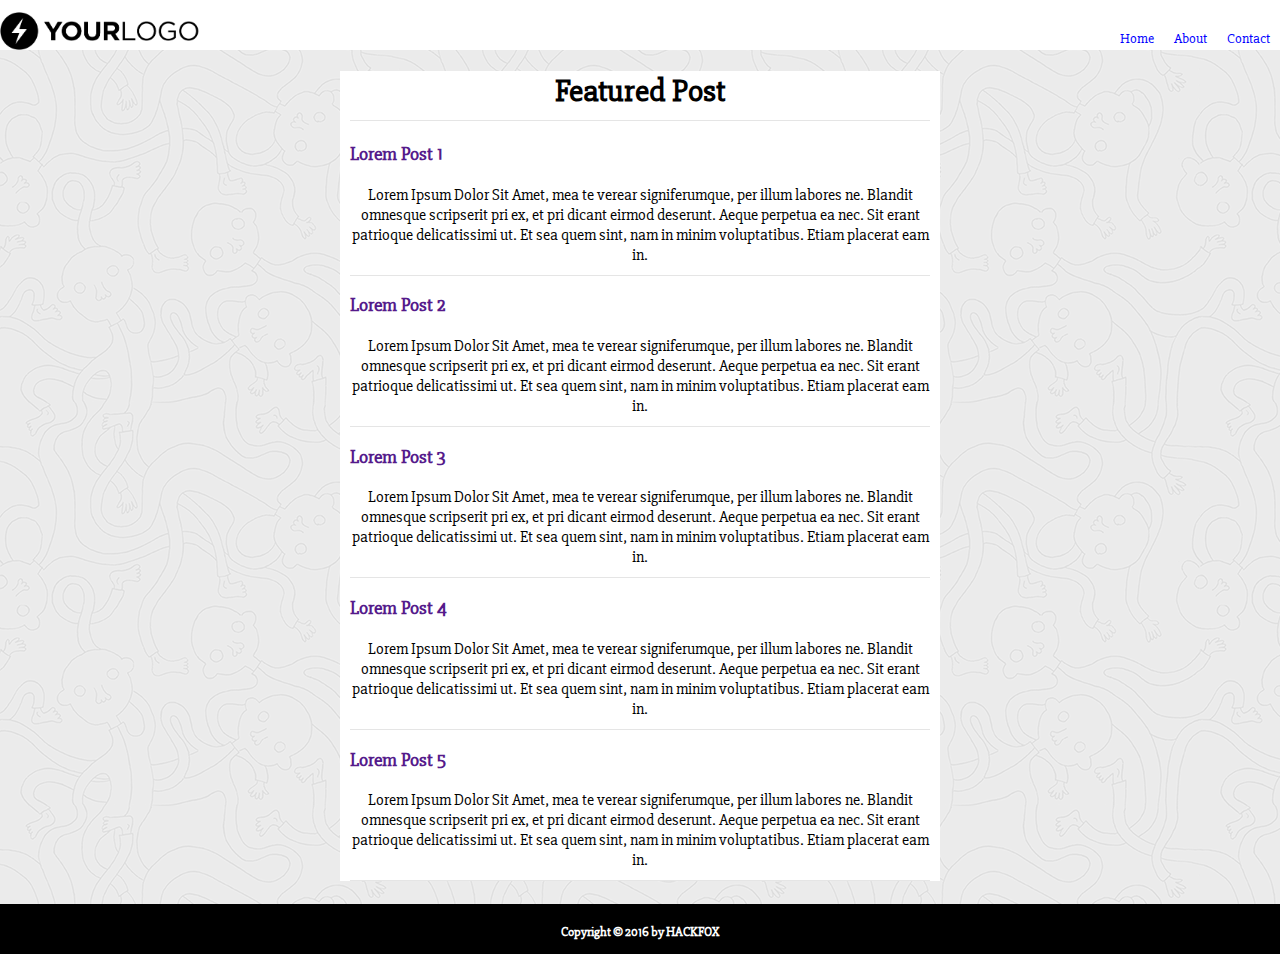
<file: css-layouting/index.html>
<!doctype html>
<html>
	<head>
		<link rel="stylesheet" type="text/css" href="style.css">
		<link rel="stylesheet" type="text/css" href="https://fonts.googleapis.com/css?family=Slabo+27px">
	</head>
	<body>
		<header>
			<img id="logo" src="img/sample-logo.png" width="200px">
			<nav>
				<ul>
					<a href="#"><li>Home</li></a>
					<a href="#"><li>About</li></a>
					<a href="#"><li>Contact</li></a>
				</ul>
			</nav>
		</header>
		<section>
			<h1>Featured Post</h1>
			<div id="article-list">
				<article>
					<a href=""><h3>Lorem Post 1</h3></a>
					<p>
						Lorem Ipsum Dolor Sit Amet, mea te verear signiferumque, per illum labores ne. Blandit omnesque scripserit pri ex, et pri dicant eirmod deserunt. Aeque perpetua ea nec. Sit erant patrioque delicatissimi ut. Et sea quem sint, nam in minim voluptatibus. Etiam placerat eam in.
					</p>
				</article>
				<article>
					<a href=""><h3>Lorem Post 2</h3></a>
					<p>
						Lorem Ipsum Dolor Sit Amet, mea te verear signiferumque, per illum labores ne. Blandit omnesque scripserit pri ex, et pri dicant eirmod deserunt. Aeque perpetua ea nec. Sit erant patrioque delicatissimi ut. Et sea quem sint, nam in minim voluptatibus. Etiam placerat eam in.
					</p>
				</article>
				<article>
					<a href=""><h3>Lorem Post 3</h3></a>
					<p>
						Lorem Ipsum Dolor Sit Amet, mea te verear signiferumque, per illum labores ne. Blandit omnesque scripserit pri ex, et pri dicant eirmod deserunt. Aeque perpetua ea nec. Sit erant patrioque delicatissimi ut. Et sea quem sint, nam in minim voluptatibus. Etiam placerat eam in.
					</p>
				</article>
				<article>
					<a href=""><h3>Lorem Post 4</h3></a>
					<p>
						Lorem Ipsum Dolor Sit Amet, mea te verear signiferumque, per illum labores ne. Blandit omnesque scripserit pri ex, et pri dicant eirmod deserunt. Aeque perpetua ea nec. Sit erant patrioque delicatissimi ut. Et sea quem sint, nam in minim voluptatibus. Etiam placerat eam in.
					</p>
				</article>
				<article>
					<a href=""><h3>Lorem Post 5</h3></a>
					<p>
						Lorem Ipsum Dolor Sit Amet, mea te verear signiferumque, per illum labores ne. Blandit omnesque scripserit pri ex, et pri dicant eirmod deserunt. Aeque perpetua ea nec. Sit erant patrioque delicatissimi ut. Et sea quem sint, nam in minim voluptatibus. Etiam placerat eam in.
					</p>
				</article>
			</div>
		</section>
		<footer>
			<h5>Copyright &copy; 2016 by HACKFOX</h5>
		</footer>
	</body>
</html>
</file>
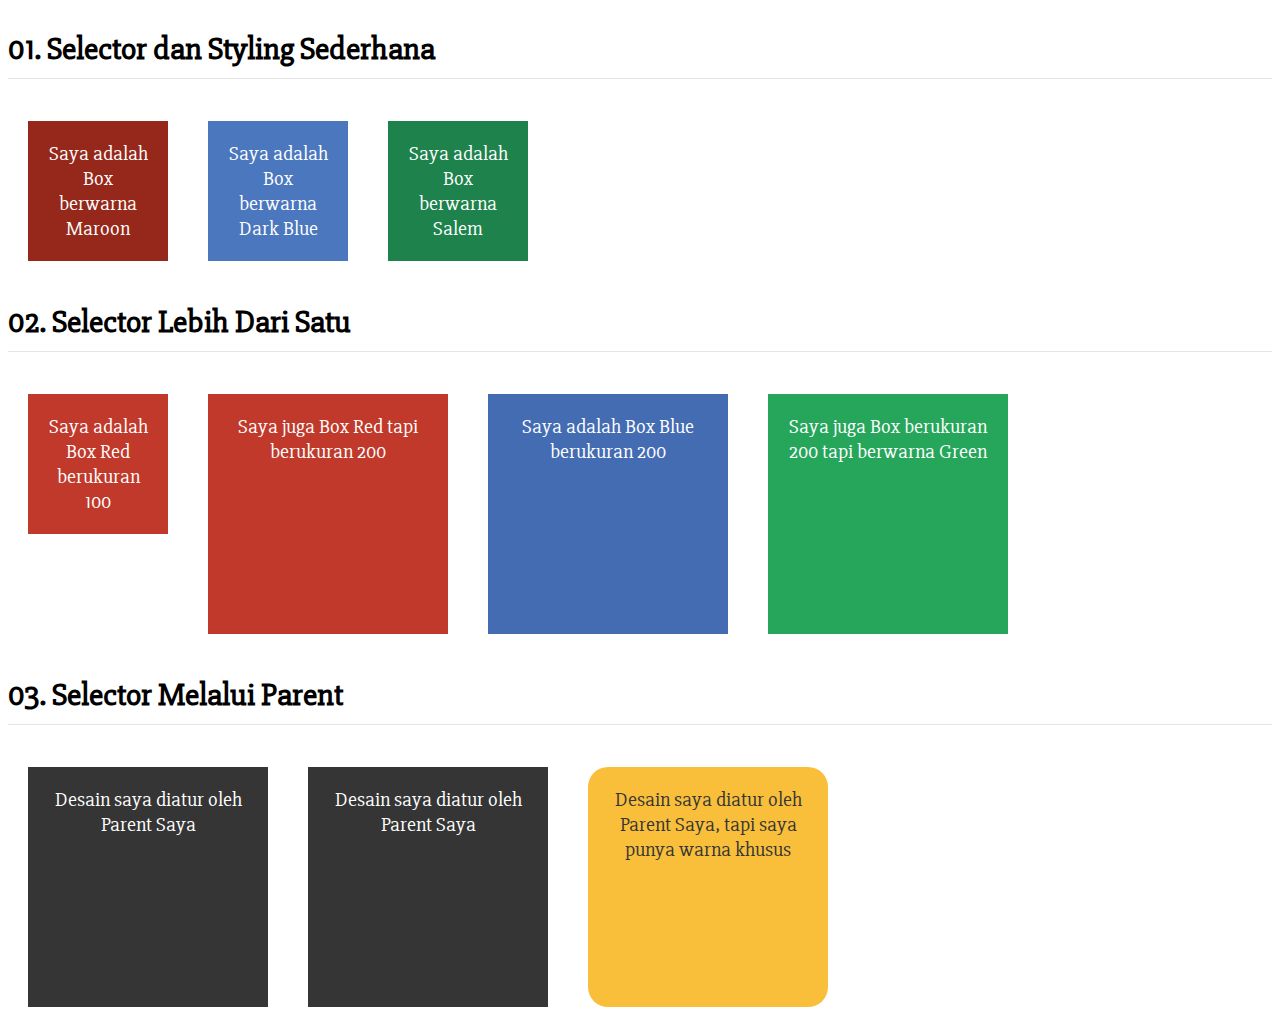
<file: css-styling/index.html>
<!doctype html>
<html>
<head>
	<link href="https://fonts.googleapis.com/css?family=Slabo+27px" rel="stylesheet">
	<link href="style.css" rel="stylesheet">
	<title>Styling CSS</title>
</head>
<body>
	<div class="separator">
		<h1>01. Selector dan Styling Sederhana</h1>
		<div class="box-100" id="maroon-box">Saya adalah Box berwarna Maroon</div>
		<div class="box-100" id="dark-blue-box">Saya adalah Box berwarna Dark Blue</div>
		<div class="box-100" id="salem-box">Saya adalah Box berwarna Salem</div>
	</div>
	<div class="separator">
		<h1>02. Selector Lebih Dari Satu</h1>
		<div class="box-100 red-background">Saya adalah Box Red berukuran 100</div>
		<div class="box-200 red-background">Saya juga Box Red tapi berukuran 200</div>
		<div class="box-200 blue-background">Saya adalah Box Blue berukuran 200</div>
		<div class="box-200 green-background">Saya juga Box berukuran 200 tapi berwarna Green</div>
		<!--<div class="box-100 box-200" style="border: solid">Saya juga Box berukuran 200 tapi berwarna Green</div>		-->
	</div>
	<div class="separator">
		<h1>03. Selector Melalui Parent</h1>
		<div class="box-list">
			<div>Desain saya diatur oleh Parent Saya</div>
			<div>Desain saya diatur oleh Parent Saya</div>
			<div id="gold-box">Desain saya diatur oleh Parent Saya, tapi saya punya warna khusus</div>
		</div>
	</div>
</body>
</html>
</file>
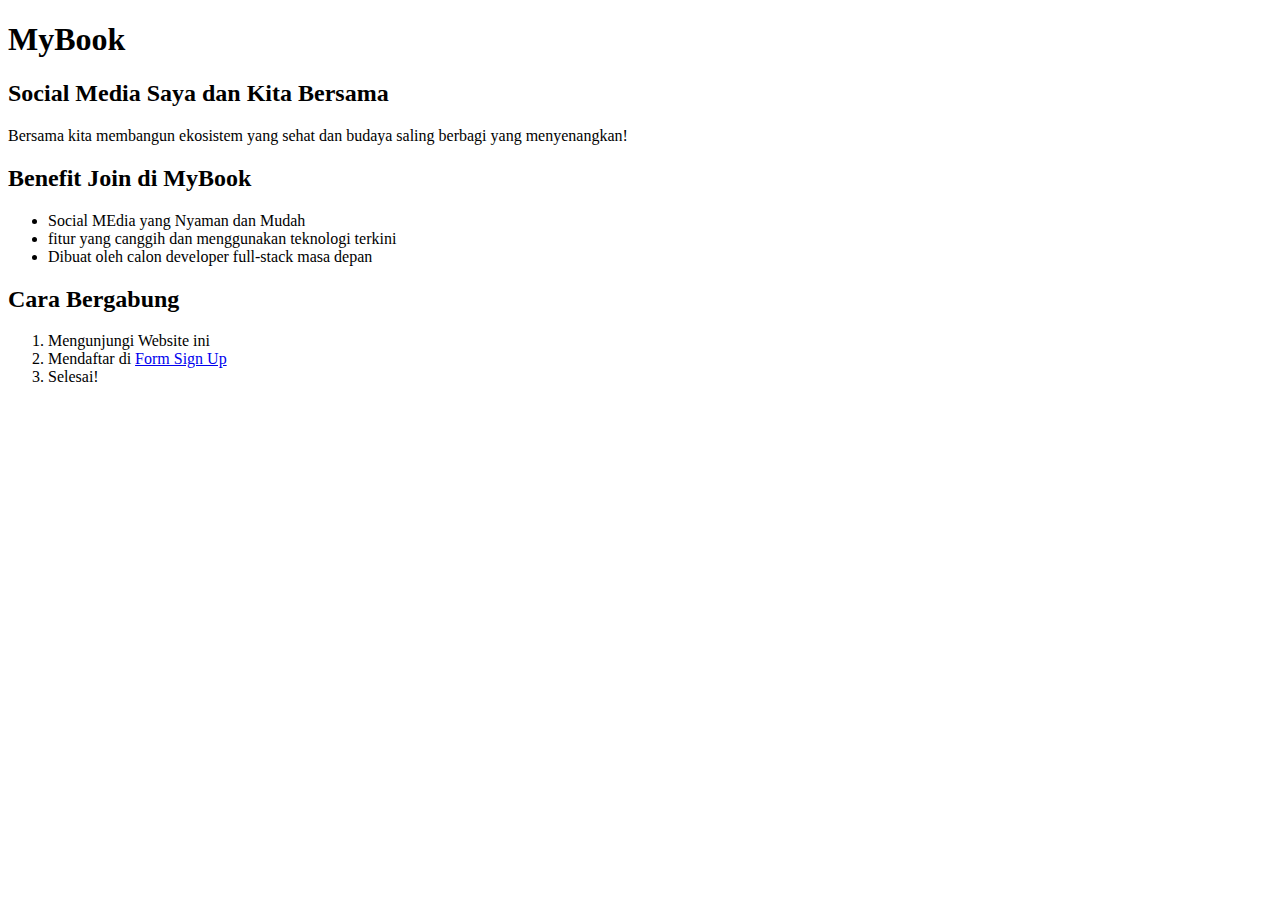
<file: html-basic/index.html>
<!DOCTYPE html> 
<html>
<head><title>MyBook</title></head>
<body>
<h1>MyBook</h1>
<h2>Social Media Saya dan Kita Bersama</h2>
<p>Bersama kita membangun ekosistem yang sehat dan budaya saling berbagi yang menyenangkan!</p>
<h2>Benefit Join di MyBook</h2>
<ul>
<li>Social MEdia yang Nyaman dan Mudah</li>
<li>fitur yang canggih dan menggunakan teknologi terkini</li>
<li>Dibuat oleh calon developer full-stack masa depan</li>
</ul>
<h2>Cara Bergabung</h2>
<ol>
<li>Mengunjungi Website ini</li>
<li>Mendaftar di <a href="./form.html">Form Sign Up</a> </li>
<li>Selesai!</li>
</ol>

</body>
</html>
</file>
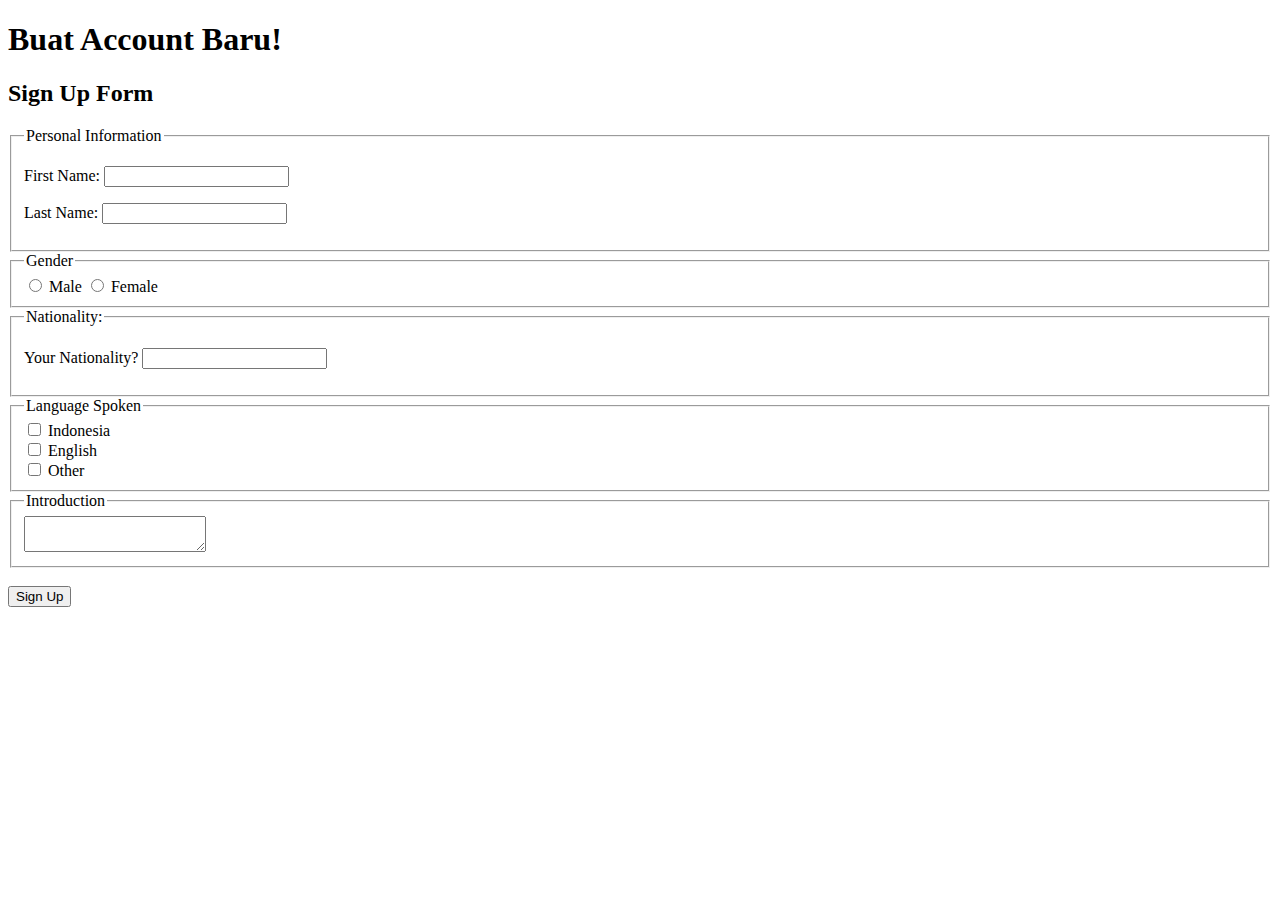
<file: html-basic/form.html>
<!DOCTYPE html> 
<html>
<head><title>Sign Up MyBook</title></head>
<body>
<h1>Buat Account Baru!</h1>
<h2>Sign Up Form</h2>
<form action="./welcome.html">
  <fieldset>
    <legend>Personal Information</legend>
    <p>
      <label for="first-name">First Name:</label>
      <input id="first-name" name="firstName" type="text">
    </p>
    <p>
      <label for="last-name">Last Name:</label>
      <input id="last-name" name="lastName" type="text">
    </p>    
  </fieldset>

  <fieldset>
    <legend>Gender</legend>    
      <label for="gender"></label>
      <input id="male-radio" type="radio" name="gender" value="male">
      <label for="male-radio">Male</label>
      <input id="female-radio" type="radio" name="gender" value="female">
      <label for="female-radio">Female</label>
  </fieldset>

  <fieldset>
  	<legend>Nationality:</legend>
      <p>
      <label for="nationality">Your Nationality?</label>
      <input type="text" name="nationality" list="nationCountry" />
      <datalist id="nationCountry">
        <select name="altnationCountry">
          <option value="Indonesian"></option>
          <option value="Singaporean"></option>
          <option value="Malaysian"></option>
          <option value="Australian"></option>
      </select>
    </datalist>
  </p>
  </fieldset>
  <fieldset>
  	<legend>Language Spoken</legend>
  	  <input type="checkbox" name="language" value="Indonesia"> Indonesia<br>
  	  <input type="checkbox" name="language" value="English"> English<br>
  	  <input type="checkbox" name="language" value="Other"> Other
  </fieldset>
  <fieldset>
  	<legend>Introduction</legend>
  	  <textarea name="introduction"></textarea>
  </fieldset>
<br>

  <input type="submit" value="Sign Up">


</form>
  


</body>
</html>
</file>
<file: css-layouting/style.css>
/* Style Default */
body {
  font-family: 'Slabo 27px', serif;
  background-image: url("img/sample-pattern.png");
  margin : 0;
}

h1, p {
  border-bottom: 1px solid rgba(0, 0, 0, .1);
  padding-bottom: 10px;
  text-align: center;  
}

* {box-sizing: border-box;}


/* Style the header with a grey background and some padding */
header {
  overflow: hidden;
  background-color: white;  
  height: 50px; /* header ini termasuk display blok karena bisa diatur tinggi*/
}

/* Style the logo link (notice that we set the same value of line-height and font-size to prevent the header to increase when the font gets bigger */
header #logo {
  max-width: 100%;
  height: auto;
  float: left;
  display: inline;
  padding-top: 12px;
}

/* Float the link section to the right */
header ul {
  float: right;
  list-style: none;
}

/* Style the header links */
header a {
  float: left;
  color: blue;
  text-align: center;
  padding: 10px;
  text-decoration: none;
  font-size: 14px; 
  line-height: 25px;
  border-radius: 4px;
}
/* Change the background color on mouse-over */
header a:hover {
  background-color: #ddd;
  color: black;
}

/* Style the active/current link*/
header a.active {
  background-color: dodgerblue;
  color: blue;
}

/* Add media queries for responsiveness - when the screen is 500px wide or less, stack the links on top of each other */ 
@media screen and (max-width: 500px) {
  header a {
    float: none;
    display: block;
    text-align: left;
  }
  header ul {
    float: none;
  }
}

section {
  max-width: 600px;
  background-color: white;
  margin: 0 auto;
  padding: 0 10px;
}

section a {
  text-decoration: none; 
}

footer {
  background-color: black;
  color: white;
  text-align: center;
  height: 50px;  
}

footer h5 {
  padding-top: 20px;
}
</file>
<file: css-styling/style.css>
/* Style Default */
body {
  font-family: 'Slabo 27px', serif;
}

h1 {
  border-bottom: 1px solid rgba(0, 0, 0, .1);
  padding-bottom: 10px;
}

.separator {
  width: 100%;
  height: auto;
  overflow: hidden;
}

/* Style Untuk Soal 1, 2, dan 3. Gunakan Dengan Sesuai! */

.box-100 {
  width: 100px;
  height: 100px;
  float: left;
  margin: 20px;
  padding: 20px;
  font-size: 15pt;
  text-align: center;
}

.box-200 {
  width: 200px;
  height: 200px;
  float: left;
  margin: 20px;
  padding: 20px;
  font-size: 15pt;
  text-align: center;
}

#maroon-box {
  color: #FFFFFF;
  background: #96281B;
}

#dark-blue-box {
  color: #FFFFFF;
  background: #4B77BE;
}

#salem-box {
  color: #FFFFFF;
  background: #1E824C;
}

.red-background {
  color: #FFFFFF;
  background: #C0392B;
}

.blue-background {
  color: #FFFFFF;
  background: #446CB3;
}

.green-background {
  color: #FFFFFF;
  background: #26A65B;
}

.box-list div {
  width: 200px;
  height: 200px;
  float: left;
  margin: 20px;
  padding: 20px;
  font-size: 15pt;
  text-align: center;
  background: #353535;
  color: #FFFFFF;
}

#gold-box {
  border-radius: 20px;
  color: #353535;
  background: #F9BF3B;
}
</file>
